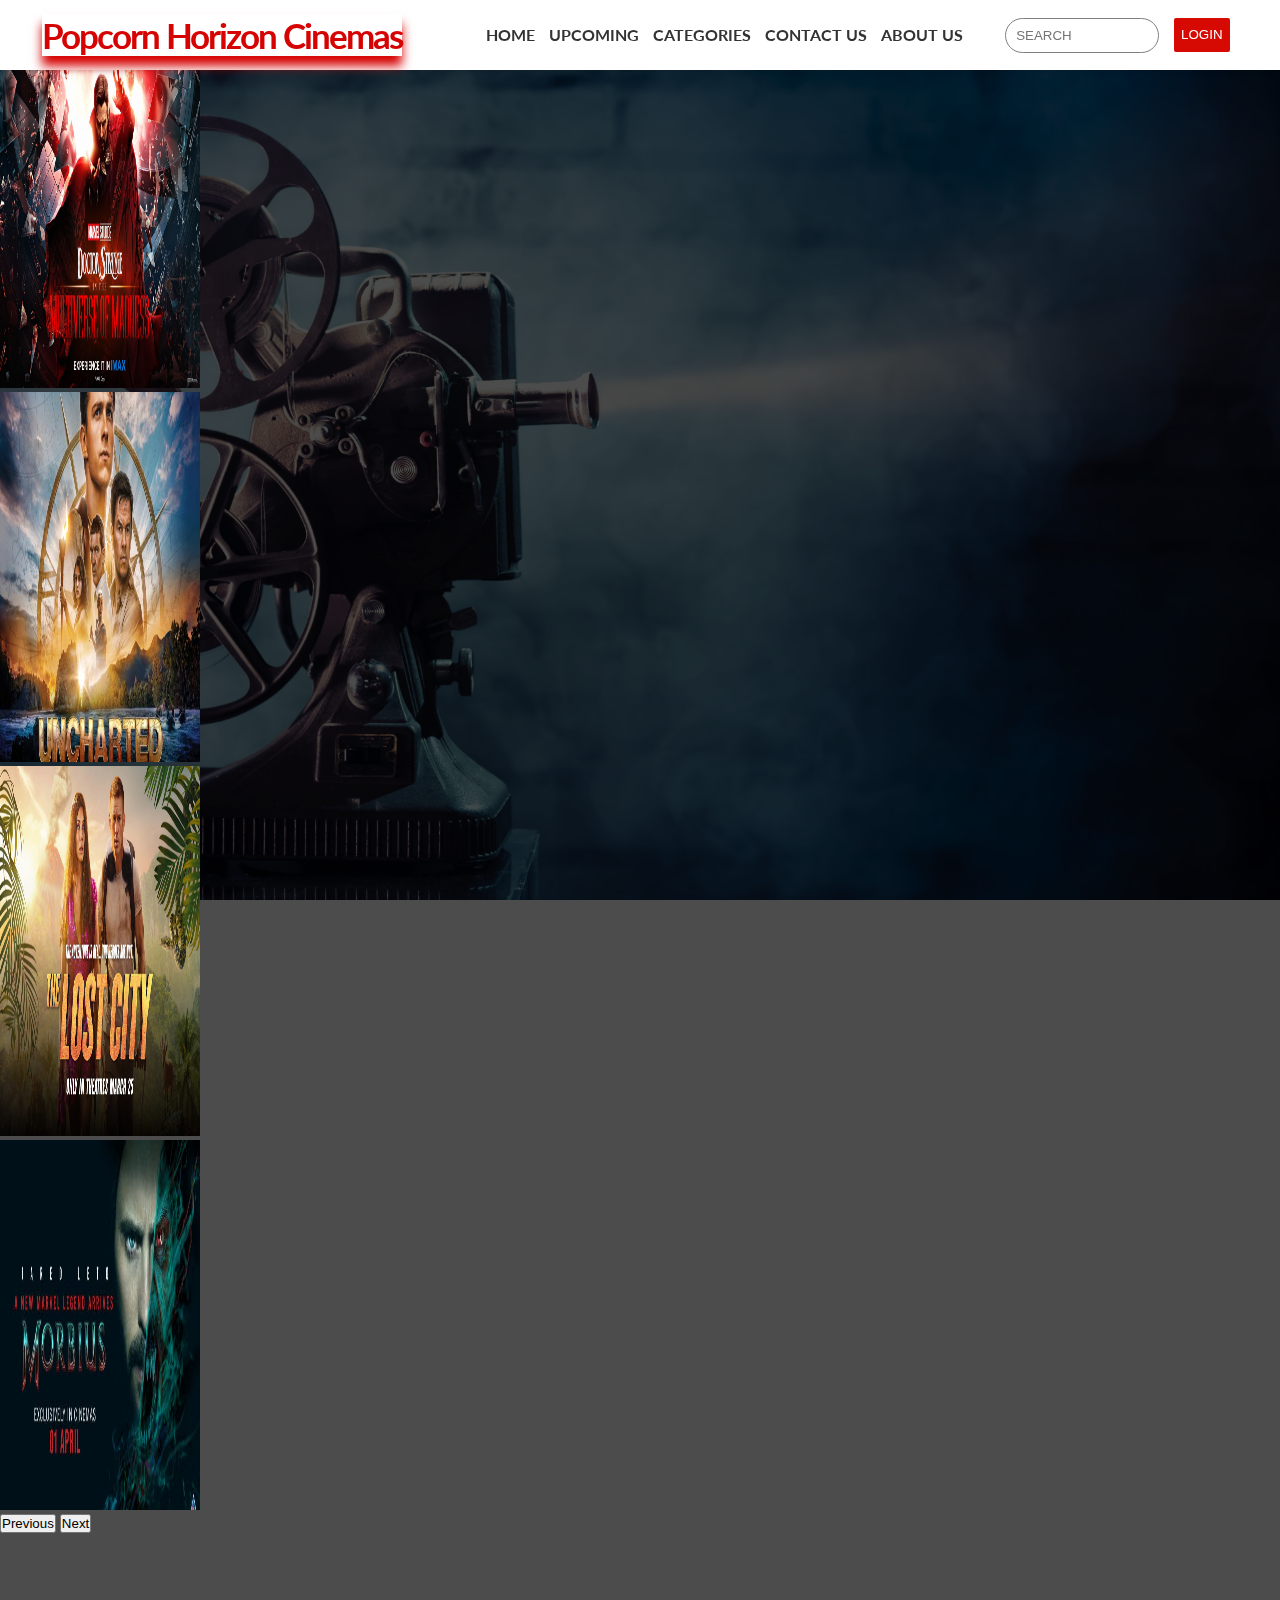
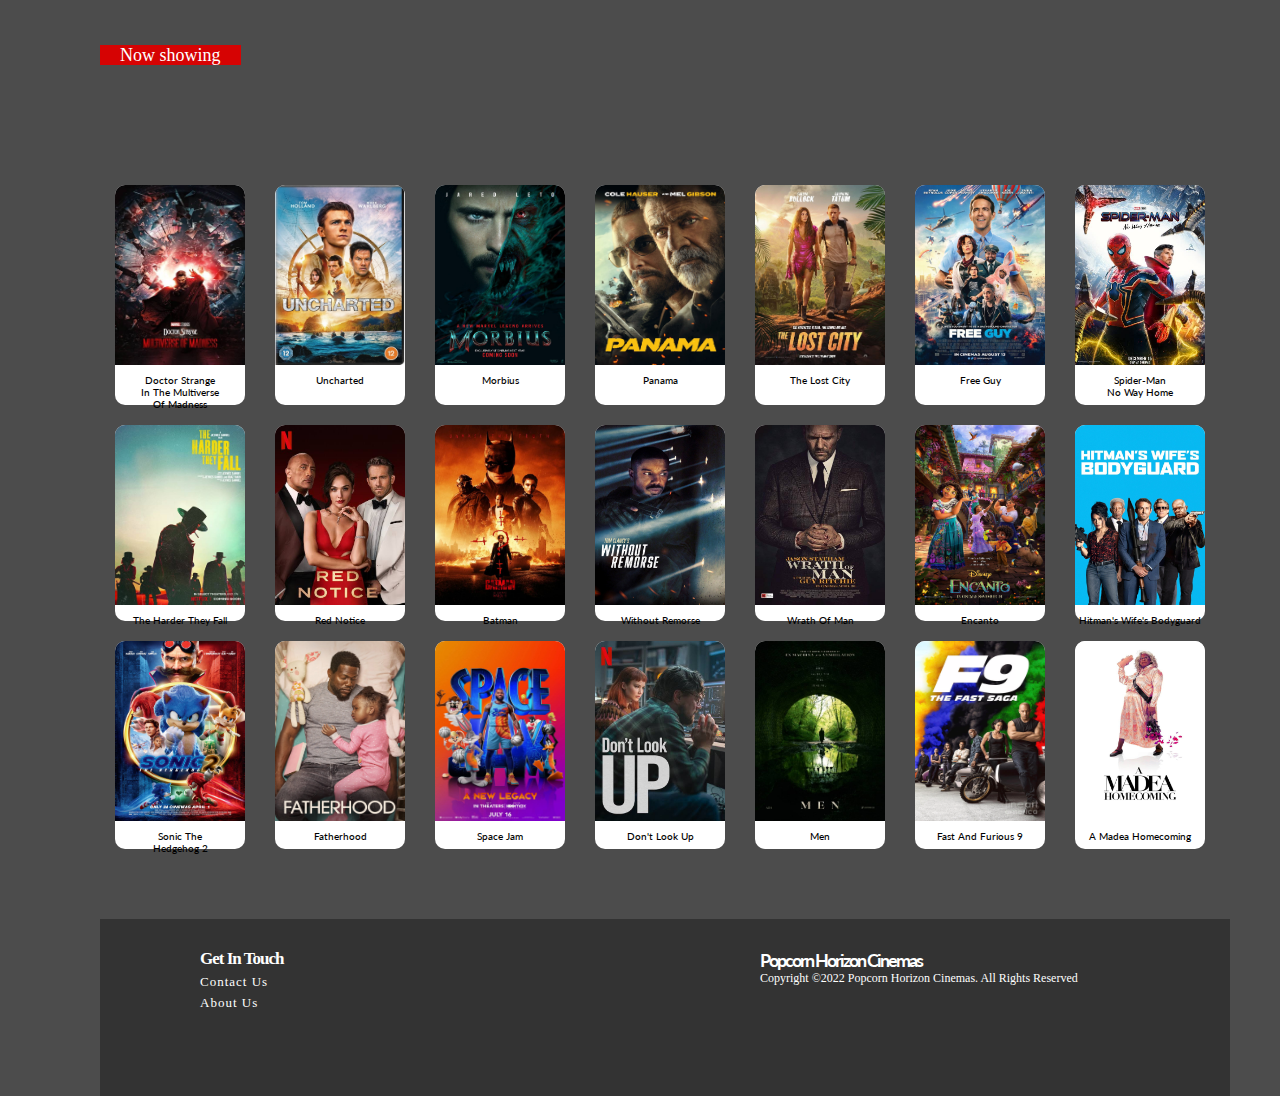
<file: index.html>
<!DOCTYPE html>
<html lang="en">
	<head>
		<meta charset="UTF-8">
		<meta http-equiv="X-UA-Compatible" content="IE=edge">
		<meta name="viewport" content="width=device-width, initial-scale=1.0">
        <link href="https://cdn.jsdelivr.net/npm/bootstrap@5.1.3/dist/css/bootstrap.min.css" rel="stylesheet" integrity="sha384-1BmE4kWBq78iYhFldvKuhfTAU6auU8tT94WrHftjDbrCEXSU1oBoqyl2QvZ6jIW3" crossorigin="anonymous">
        <script src="https://cdn.jsdeslivr.net/npm/bootstrap@5.1.3/dist/js/bootstrap.bundle.min.js" integrity="sha384-ka7Sk0Gln4gmtz2MlQnikT1wXgYsOg+OMhuP+IlRH9sENBO0LRn5q+8nbTov4+1p" crossorigin="anonymous"></script>
        <script src="https://cdn.jsdelivr.net/npm/@popperjs/core@2.10.2/dist/umd/popper.min.js" integrity="sha384-7+zCNj/IqJ95wo16oMtfsKbZ9ccEh31eOz1HGyDuCQ6wgnyJNSYdrPa03rtR1zdB" crossorigin="anonymous"></script>
<script src="https://cdn.jsdelivr.net/npm/bootstrap@5.1.3/dist/js/bootstrap.min.js" integrity="sha384-QJHtvGhmr9XOIpI6YVutG+2QOK9T+ZnN4kzFN1RtK3zEFEIsxhlmWl5/YESvpZ13" crossorigin="anonymous"></script>
		<link rel="stylesheet" href="style.css">
		<link rel="stylesheet" href="https://cdnjs.cloudflare.com/ajax/libs/font-awesome/6.1.1/css/all.min.css" integrity="sha512-KfkfwYDsLkIlwQp6LFnl8zNdLGxu9YAA1QvwINks4PhcElQSvqcyVLLD9aMhXd13uQjoXtEKNosOWaZqXgel0g==" crossorigin="anonymous" referrerpolicy="no-referrer" />
		<title>Popcorn Horizon Cinemas</title>
	</head>
	<body>
		<header>
			<section>
				<div class="logo">
					<a href="index.html">Popcorn Horizon Cinemas</a>
					</div>
		<div class="nav">
			<a href="home.html">Home</a>
			<a href= "Upcoming.html">Upcoming</a>
			<a href= "Categories.html">Categories</a>
			<a href= "Contact Us.HTML">Contact Us</a>
			<a href= "About Us.HTML">About Us</a>
		</div>
	</section>
	<div class="searchitem">
		<div class="search">
			<input type="text" placeholder="SEARCH"/>
			<i class="fa-solid fa-magnifying-glass"></i>
		</div>
		<button class="btn">login</button>
	</div>
</header>
        <div class="slideritem">
            <div class="slider">

                <div id="carouselExampleIndicators" class="carousel slide" data-bs-ride="carousel">
                    <div class="carousel-indicators">
                      <button type="button" data-bs-target="#carouselExampleIndicators" data-bs-slide-to="0" class="active" aria-current="true" aria-label="Slide 1"></button>
                      <button type="button" data-bs-target="#carouselExampleIndicators" data-bs-slide-to="1" aria-label="Slide 2"></button>
                      <button type="button" data-bs-target="#carouselExampleIndicators" data-bs-slide-to="2" aria-label="Slide 3"></button>
                      <button type="button" data-bs-target="#carouselExampleIndicators" data-bs-slide-to="3" aria-label="Slide 4"></button>
                    </div>
                    <div class="carousel-inner">
                      <div class="carousel-item active">
                        <img src="Doctor Strange S.jpg" class="d-block w-100" alt="...">
                      </div>
                      <div class="carousel-item">
                        <img src="Uncharted S.jpg" class="d-block w-100" alt="...">
                      </div>
                      <div class="carousel-item">
                        <img src="the lost city S.png" class="d-block w-100" alt="...">
                      </div>
                        <div class="carousel-item">
                            <img src="Morbius S.jpg" class="d-block w-100" alt="...">
                    </div>
                    <button class="carousel-control-prev" type="button" data-bs-target="#carouselExampleIndicators" data-bs-slide="prev">
                      <span class="carousel-control-prev-icon" aria-hidden="true"></span>
                      <span class="visually-hidden">Previous</span>
                    </button>
                    <button class="carousel-control-next" type="button" data-bs-target="#carouselExampleIndicators" data-bs-slide="next">
                      <span class="carousel-control-next-icon" aria-hidden="true"></span>
                      <span class="visually-hidden">Next</span>
                    </button>
                  </div>
            </div>
        </div>
                  <div class="nowshowingcontainer">
                  </br>
                </br>
            </br>
        </br>

                          <span class="showing">Now showing</span>
                      </div>
                      <div class="movieContainer">
                          <div class="movieList">
                              <div class="movieItem">
                                <a href=""><img src="Doctor Strange.jpg" alt=""></a>
                                <h4>Doctor Strange </h4>
                                <h4>In The Multiverse</h4>
                                <h4>Of Madness</h4>
                              </div>

                              <div class="movieItem">
                                <a href=""><img src="Uncharted.jpg" alt=""></a>
                                <h4>Uncharted</h4>
                              </div>

                              <div class="movieItem">
                                <a href=""><img src="Morbius.jpg" alt=""></a>
                                <h4>Morbius</h4>
                              </div>

                              <div class="movieItem">
                                <a href=""><img src="Panama.jpg" alt=""></a>
                                <h4>Panama</h4>
                              </div>

                              <div class="movieItem">
                                <a href=""><img src="The lost city.jpg" alt=""></a>
                                <h4>The Lost City</h4>
                              </div>

                              <div class="movieItem">
                                <a href=""><img src="Free Guy.jpg" alt=""></a>
                                <h4>Free Guy</h4>
                              </div>

                              <div class="movieItem">
                                <a href=""><img src="spider-man.jpg" alt=""></a>
                                <h4>Spider-Man</h4>
                                <h4>No way home</h4>
                              </div>

                              <div class="movieItem">
                                <a href=""><img src="the harder they fall.jpg" alt=""></a>
                                <h4>The harder they fall</h4>
                              </div>

                              <div class="movieItem">
                                <a href=""><img src="red notice.jpg" alt=""></a>
                                <h4>red notice</h4>
                              </div>

                              <div class="movieItem">
                                <a href=""><img src="Batman.jpg" alt=""></a>
                                <h4>Batman</h4>
                              </div>

                              <div class="movieItem">
                                <a href=""><img src="without remorse.jpg" alt=""></a>
                                <h4>without remorse</h4>
                              </div>

                              <div class="movieItem">
                                <a href=""><img src="wrath of man.jpg" alt=""></a>
                                <h4>wrath of man</h4>
                              </div>

                              <div class="movieItem">
                                <a href=""><img src="encanto.jpg" alt=""></a>
                                <h4>encanto</h4>
                              </div>

                              <div class="movieItem">
                                <a href=""><img src="hitman's wife's bodyguard.jpg" alt=""></a>
                                <h4>hitman's wife's bodyguard</h4>
                              </div>

                              <div class="movieItem">
                                <a href=""><img src="sonic.jpg" alt=""></a>
                                <h4>sonic the</h4>
                                <h4>hedgehog 2</h4>
                              </div>

                              <div class="movieItem">
                                <a href=""><img src="Faterhood.jpg" alt=""></a>
                                <h4>fatherhood</h4>
                              </div>

                              <div class="movieItem">
                                <a href=""><img src="space jam.jpg" alt=""></a>
                                <h4>space jam</h4>
                              </div>

                              <div class="movieItem">
                                <a href=""><img src="don't look up.jpg" alt=""></a>
                                <h4>don't look up</h4>
                              </div>

                              <div class="movieItem">
                                <a href=""><img src="men.jpg" alt=""></a>
                                <h4>men</h4>
                              </div>

                              <div class="movieItem">
                                <a href=""><img src="Fast 9.jpg" alt=""></a>
                                <h4>Fast and Furious 9</h4>
                              </div>

                              <div class="movieItem">
                                <a href=""><img src="Madea homecoming.jpg" alt=""></a>
                                <h4>a madea homecoming</h4>
                              </div>
                          </div>
                      
        
        <footer>
         <div class="footerLinkItem">
             <div class="footerLinks">
                 <div class="links">
                     <p>Get In Touch</p>
                     <a href="Contact Us.HTML">Contact Us</a>
					 <a href="About Us.HTML">About Us</a>
                      </div> 
                     
             </div>

             <div class="copyright">
                 <h2>Popcorn Horizon Cinemas</h2>
                 <p>Copyright ©2022 Popcorn Horizon Cinemas. All Rights Reserved</p>
             </div>
         </div>
        </footer>
    </body>	
	</html>
</file>
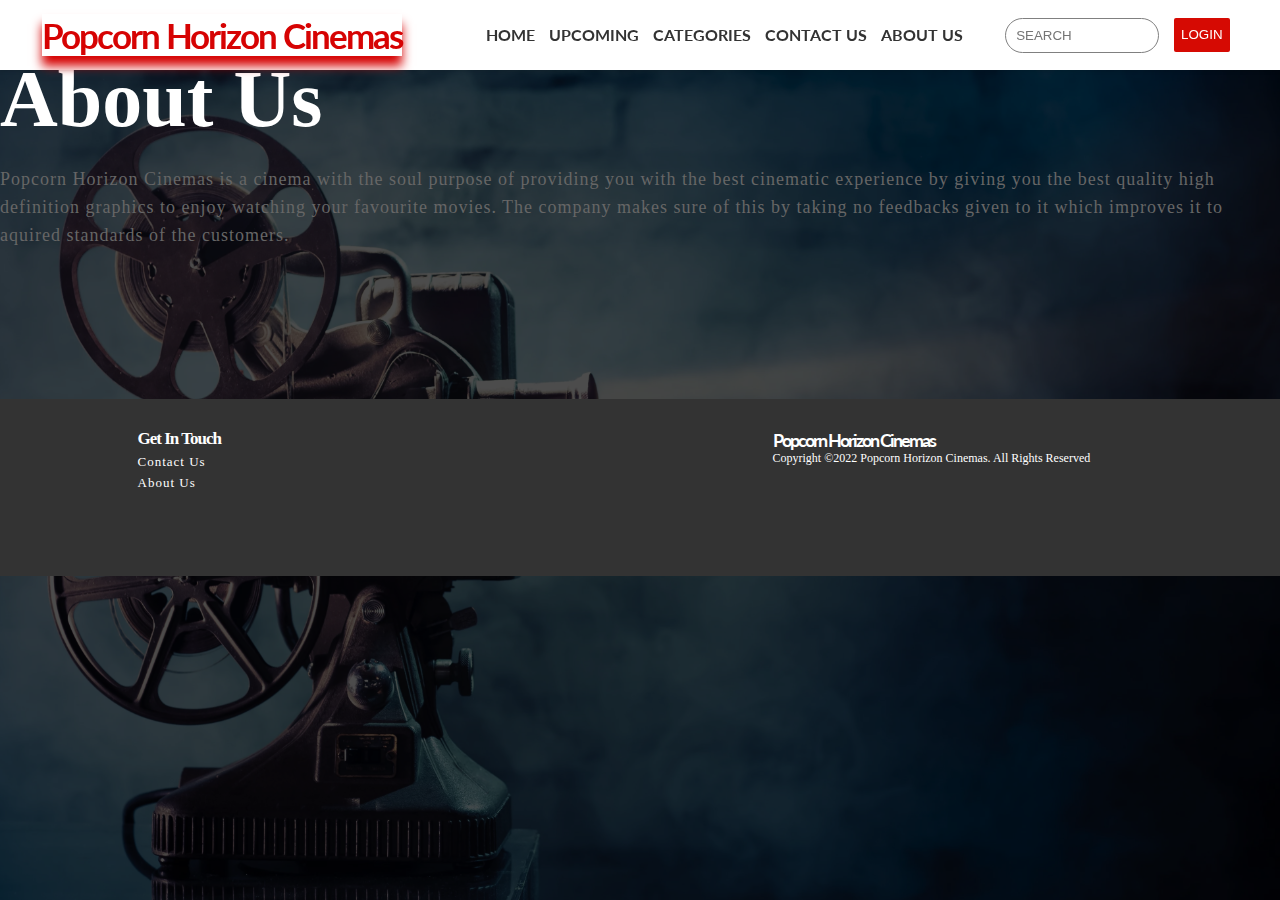
<file: About Us.HTML>
<!DOCTYPE html>
<html lang="en">
	<head>
		<meta charset="UTF-8">
		<meta http-equiv="X-UA-Compatible" content="IE=edge">
		<meta name="viewport" content="width=device-width, initial-scale=1.0">
        <link href="https://cdn.jsdelivr.net/npm/bootstrap@5.1.3/dist/css/bootstrap.min.css" rel="stylesheet" integrity="sha384-1BmE4kWBq78iYhFldvKuhfTAU6auU8tT94WrHftjDbrCEXSU1oBoqyl2QvZ6jIW3" crossorigin="anonymous">
        <script src="https://cdn.jsdelivr.net/npm/bootstrap@5.1.3/dist/js/bootstrap.bundle.min.js" integrity="sha384-ka7Sk0Gln4gmtz2MlQnikT1wXgYsOg+OMhuP+IlRH9sENBO0LRn5q+8nbTov4+1p" crossorigin="anonymous"></script>
        <script src="https://cdn.jsdelivr.net/npm/@popperjs/core@2.10.2/dist/umd/popper.min.js" integrity="sha384-7+zCNj/IqJ95wo16oMtfsKbZ9ccEh31eOz1HGyDuCQ6wgnyJNSYdrPa03rtR1zdB" crossorigin="anonymous"></script>
<script src="https://cdn.jsdelivr.net/npm/bootstrap@5.1.3/dist/js/bootstrap.min.js" integrity="sha384-QJHtvGhmr9XOIpI6YVutG+2QOK9T+ZnN4kzFN1RtK3zEFEIsxhlmWl5/YESvpZ13" crossorigin="anonymous"></script>
		<link rel="stylesheet" href="style.css">
		<link rel="stylesheet" href="https://cdnjs.cloudflare.com/ajax/libs/font-awesome/6.1.1/css/all.min.css" integrity="sha512-KfkfwYDsLkIlwQp6LFnl8zNdLGxu9YAA1QvwINks4PhcElQSvqcyVLLD9aMhXd13uQjoXtEKNosOWaZqXgel0g==" crossorigin="anonymous" referrerpolicy="no-referrer" />
		<title>Popcorn Horizon Cinemas</title>
	</head>
	<body>
		<header>
			<section>
				<div class="logo">
					<a href="index.html">Popcorn Horizon Cinemas</a>
					</div>
		<div class="nav">
			<a href="home.html">Home</a>
			<a href= "Upcoming.html">Upcoming</a>
			<a href= "Categories.html">Categories</a>
			<a href= "Contact Us.HTML">Contact Us</a>
			<a href= "About Us.HTML">About Us</a>
		</div>
	</section>
	<div class="searchitem">
		<div class="search">
			<input type="text" placeholder="SEARCH"/>
			<i class="fa-solid fa-magnifying-glass"></i>
		</div>
		<button class="btn">login</button>
	</div>
	
</header>
<br>
<br>
<br>
<div class="about">
	<div class="about-text">
		<h1>About Us</h1>
		<p>Popcorn Horizon Cinemas is a cinema with the soul purpose of providing you with the best cinematic experience by giving you the best quality high definition graphics to enjoy watching your favourite movies.
			The company makes sure of this by taking no feedbacks given to it which improves it to aquired standards of the customers. </p>
	</div>
</div>
<br>
<br>
<br>
<br>
<br>
<footer>
	<div class="footerLinkItem">
		<div class="footerLinks">
			<div class="links">
				<p>Get In Touch</p>
				<a href="Contact Us.HTML">Contact Us</a>
				<a href="About Us.HTML">About Us</a>
				 </div> 
		</div>
		<div class="copyright">
			<h2>Popcorn Horizon Cinemas</h2>
			<p>Copyright ©2022 Popcorn Horizon Cinemas. All Rights Reserved</p>
		</div>
	</div>
   </footer>
</body>	
</html>
</file>
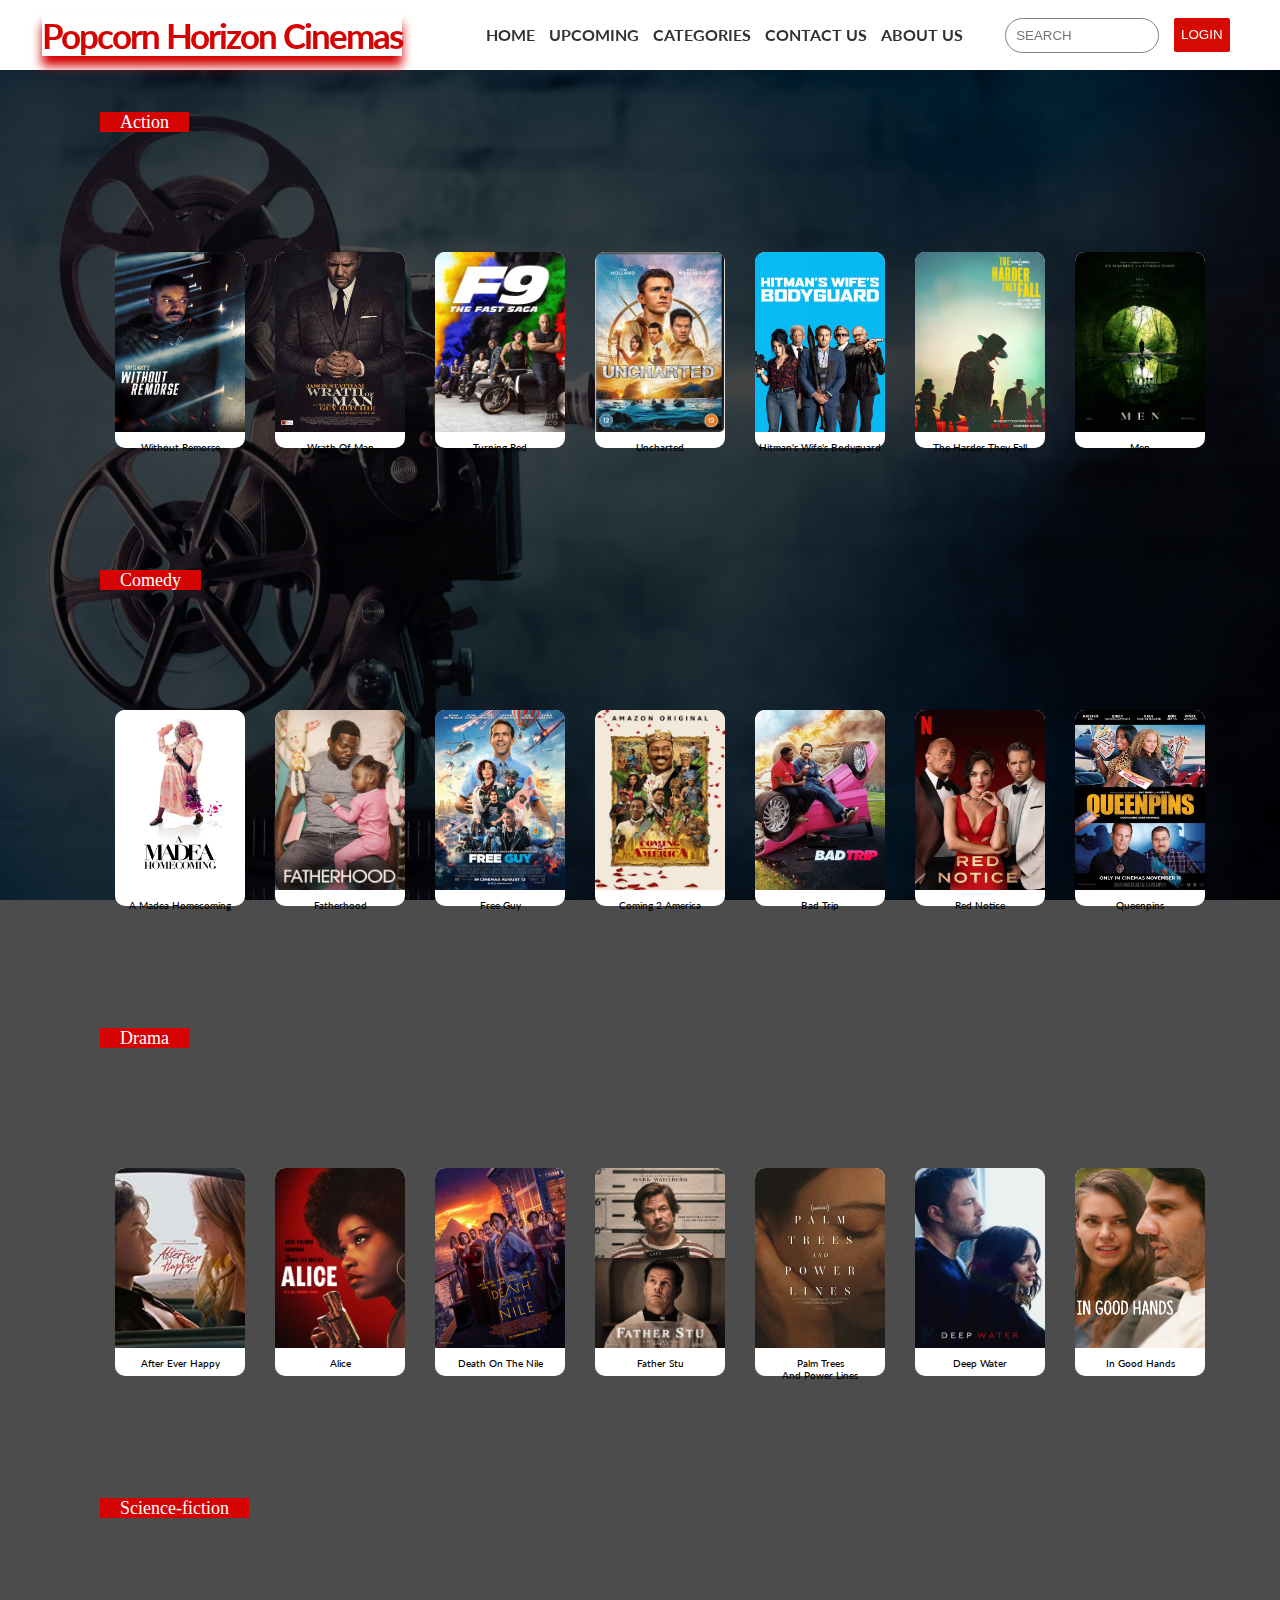
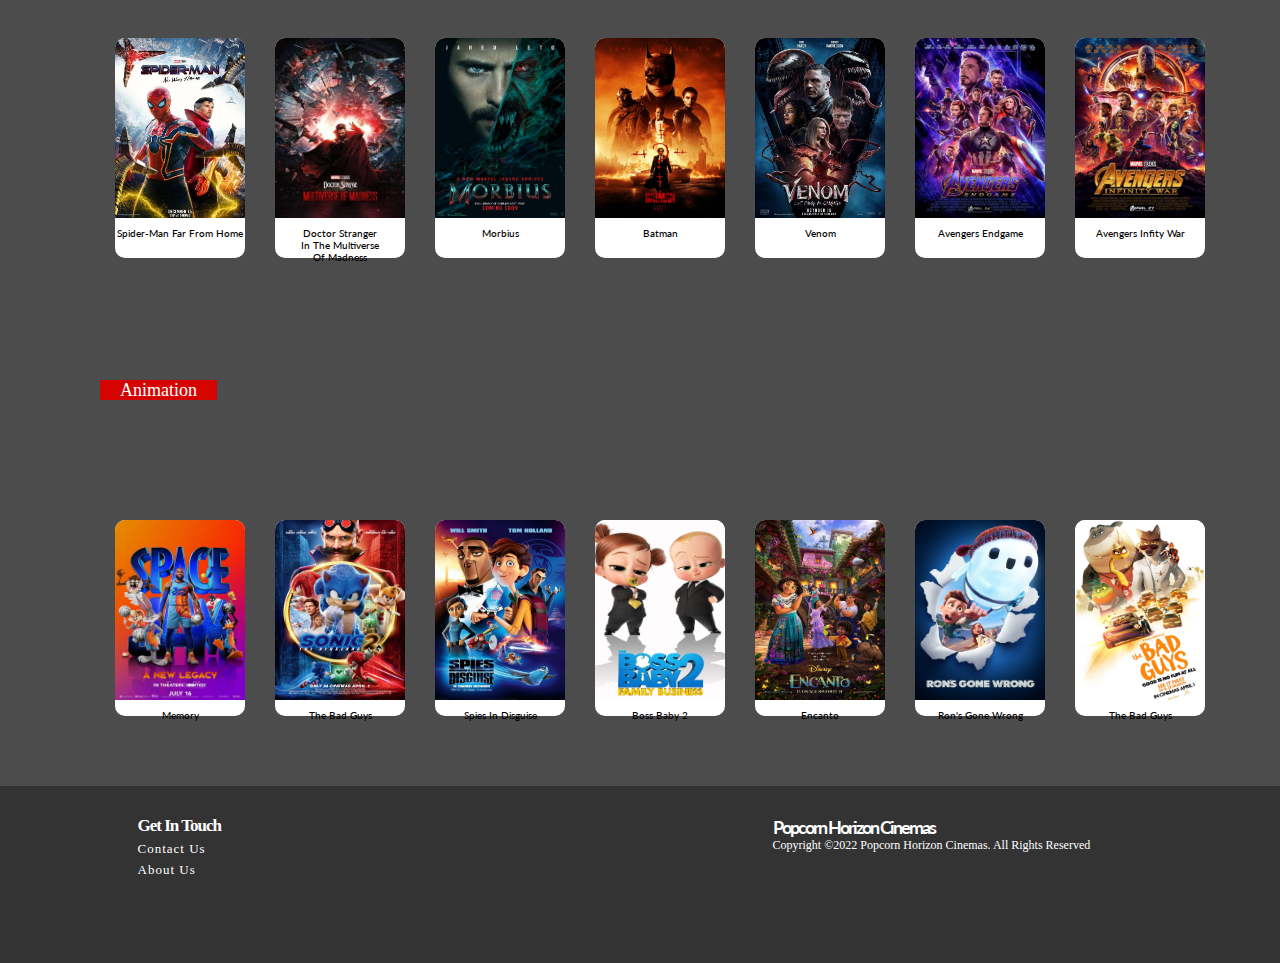
<file: Categories.html>
<!DOCTYPE html>
<html lang="en">
	<head>
		<meta charset="UTF-8">
		<meta http-equiv="X-UA-Compatible" content="IE=edge">
		<meta name="viewport" content="width=device-width, initial-scale=1.0">
        <link href="https://cdn.jsdelivr.net/npm/bootstrap@5.1.3/dist/css/bootstrap.min.css" rel="stylesheet" integrity="sha384-1BmE4kWBq78iYhFldvKuhfTAU6auU8tT94WrHftjDbrCEXSU1oBoqyl2QvZ6jIW3" crossorigin="anonymous">
        <script src="https://cdn.jsdelivr.net/npm/bootstrap@5.1.3/dist/js/bootstrap.bundle.min.js" integrity="sha384-ka7Sk0Gln4gmtz2MlQnikT1wXgYsOg+OMhuP+IlRH9sENBO0LRn5q+8nbTov4+1p" crossorigin="anonymous"></script>
        <script src="https://cdn.jsdelivr.net/npm/@popperjs/core@2.10.2/dist/umd/popper.min.js" integrity="sha384-7+zCNj/IqJ95wo16oMtfsKbZ9ccEh31eOz1HGyDuCQ6wgnyJNSYdrPa03rtR1zdB" crossorigin="anonymous"></script>
<script src="https://cdn.jsdelivr.net/npm/bootstrap@5.1.3/dist/js/bootstrap.min.js" integrity="sha384-QJHtvGhmr9XOIpI6YVutG+2QOK9T+ZnN4kzFN1RtK3zEFEIsxhlmWl5/YESvpZ13" crossorigin="anonymous"></script>
		<link rel="stylesheet" href="style.css">
		<link rel="stylesheet" href="https://cdnjs.cloudflare.com/ajax/libs/font-awesome/6.1.1/css/all.min.css" integrity="sha512-KfkfwYDsLkIlwQp6LFnl8zNdLGxu9YAA1QvwINks4PhcElQSvqcyVLLD9aMhXd13uQjoXtEKNosOWaZqXgel0g==" crossorigin="anonymous" referrerpolicy="no-referrer" />
		<title>Popcorn Horizon Cinemas</title>
	</head>
	<body>
		<header>
			<section>
				<div class="logo">
					<a href="index.html">Popcorn Horizon Cinemas</a>
					</div>
		<div class="nav">
			<a href="home.html">Home</a>
			<a href= "Upcoming.html">Upcoming</a>
			<a href= "Categories.html">Categories</a>
			<a href= "Contact Us.HTML">Contact Us</a>
			<a href= "About Us.HTML">About Us</a>
		</div>
	</section>
	<div class="searchitem">
		<div class="search">
			<input type="text" placeholder="SEARCH"/>
			<i class="fa-solid fa-magnifying-glass"></i>
		</div>
		<button class="btn">login</button>
	</div>
</header>
<div class="nowshowingcontainer">
	<br>
	<br>
	<br>
	<br>
	
	<span class="showing">Action</span>
</div>
<div class="movieContainer">
	<div class="movieList">
		<div class="movieItem">
		  <a href=""><img src="without remorse.jpg" alt=""></a>
		  <h4>without remorse</h4>
		</div>

		<div class="movieItem">
		  <a href=""><img src="wrath of man.jpg" alt=""></a>
		  <h4>wrath of man</h4>
		</div>

		<div class="movieItem">
		  <a href=""><img src="Fast 9.jpg" alt=""></a>
		  <h4>Turning red</h4>
		</div>

		<div class="movieItem">
		  <a href=""><img src="Uncharted.jpg" alt=""></a>
		  <h4>Uncharted</h4>
		</div>

		<div class="movieItem">
		  <a href=""><img src="hitman's wife's bodyguard.jpg" alt=""></a>
		  <h4>hitman's wife's bodyguard</h4>
		</div>
				<div class="movieItem">
				  <a href=""><img src="the harder they fall.jpg" alt=""></a>
				  <h4>The harder they fall</h4>
				</div>
				<div class="movieItem">
					<a href=""><img src="men.jpg" alt=""></a>
					<h4>men</h4>
				  </div>
<br>
<br>
<br>
<br>
</div>
</div>
<!-- Container 2 -->
<div class="nowshowingcontainer">
	<br>
	<br>
	<br>
	<br>
	
	<span class="showing">Comedy</span>
</div>
<div class="movieContainer">
	<div class="movieList">
		<div class="movieItem">
		  <a href=""><img src="Madea homecoming.jpg" alt=""></a>
		  <h4>a madea homecoming</h4>
		</div>

		<div class="movieItem">
		  <a href=""><img src="Faterhood.jpg" alt=""></a>
		  <h4>fatherhood</h4>
		</div>

		<div class="movieItem">
		  <a href=""><img src="Free Guy.jpg" alt=""></a>
		  <h4>Free guy</h4>
		</div>

		<div class="movieItem">
		  <a href=""><img src="coming 2.jpg" alt=""></a>
		  <h4>coming 2 america</h4>
		</div>

		<div class="movieItem">
		  <a href=""><img src="bad trip.jpg" alt=""></a>
		  <h4>bad trip</h4>
		</div>
				<div class="movieItem">
				  <a href=""><img src="red notice.jpg" alt=""></a>
				  <h4>red notice</h4>
				</div>
				<div class="movieItem">
					<a href=""><img src="Queenpins.jpg" alt=""></a>
					<h4>Queenpins</h4>
				  </div>
<br>
<br>
<br>
<br>
</div>
</div>
<!-- Container 3 -->
<div class="nowshowingcontainer">
	<br>
	<br>
	<br>
	<br>
	
	<span class="showing">Drama</span>
</div>
<div class="movieContainer">
	<div class="movieList">
		<div class="movieItem">
		  <a href=""><img src="After ever happy.jpg" alt=""></a>
		  <h4>After ever happy</h4>
		</div>

		<div class="movieItem">
		  <a href=""><img src="alice.jpg" alt=""></a>
		  <h4>alice</h4>
		</div>

		<div class="movieItem">
		  <a href=""><img src="deathonthenile.jpg" alt=""></a>
		  <h4>death on the nile</h4>
		</div>

		<div class="movieItem">
		  <a href=""><img src="father stu.jpg" alt=""></a>
		  <h4>father stu</h4>
		</div>

		<div class="movieItem">
		  <a href=""><img src="Palm_Trees_and_Power_Lines.jpg" alt=""></a>
		  <h4>palm trees</h4>
			<h4>and power lines</h4>
		</div>
				<div class="movieItem">
				  <a href=""><img src="deep water.jpg" alt=""></a>
				  <h4>deep water</h4>
				</div>
				<div class="movieItem">
					<a href=""><img src="In good hands.jpg" alt=""></a>
					<h4>in good hands</h4>
				  </div>
						 		
<br>
<br>
<br>
<br>
</div>
</div>
<!-- Container 4 -->
<div class="nowshowingcontainer">
	<br>
	<br>
	<br>
	<br>
	
	<span class="showing">Science-fiction</span>
</div>
<div class="movieContainer">
	<div class="movieList">
		<div class="movieItem">
		  <a href=""><img src="spider-man.jpg" alt=""></a>
		  <h4>Spider-Man far from home</h4>
		</div>

		<div class="movieItem">
		  <a href=""><img src="Doctor Strange.jpg" alt=""></a>
		  <h4>Doctor stranger</h4>
		  <h4> in the Multiverse<h4>
			<h4> of madness<h4> 
		</div>

		<div class="movieItem">
		  <a href=""><img src="Morbius.jpg" alt=""></a>
		  <h4>morbius</h4>
		</div>

		<div class="movieItem">
		  <a href=""><img src="Batman.jpg" alt=""></a>
		  <h4>Batman</h4>
		</div>

		<div class="movieItem">
		  <a href=""><img src="venom.jpg" alt=""></a>
		  <h4>venom</h4>
		</div>
				<div class="movieItem">
				  <a href=""><img src="Avengers.jpg" alt=""></a>
				  <h4>Avengers endgame</h4>
				</div>
				<div class="movieItem">
					<a href=""><img src="advngers.jpg" alt=""></a>
					<h4>avengers infity war</h4>
				  </div>

<br>
<br>
<br>
<br>
</div>
</div>
<!-- Container 4 -->
<div class="nowshowingcontainer">
	<br>
	<br>
	<br>
	<br>
	
	<span class="showing">Animation</span>
</div>
<div class="movieContainer">
	<div class="movieList">
		<div class="movieItem">
		  <a href=""><img src="space jam.jpg" alt=""></a>
		  <h4>Memory</h4>
		</div>

		<div class="movieItem">
		  <a href=""><img src="sonic.jpg" alt=""></a>
		  <h4>The bad guys</h4>
		</div>

		<div class="movieItem">
		  <a href=""><img src="spies in disguise.jpg" alt=""></a>
		  <h4>spies in disguise</h4>
		</div>

		<div class="movieItem">
		  <a href=""><img src="boss baby 2.jpg" alt=""></a>
		  <h4>boss baby 2</h4>
		</div>

		<div class="movieItem">
		  <a href=""><img src="encanto.jpg" alt=""></a>
		  <h4>encanto</h4>
		</div>
				<div class="movieItem">
				  <a href=""><img src="ron's gone wrong.jpg" alt=""></a>
				  <h4>ron's gone wrong</h4>
				</div>
				<div class="movieItem">
					<a href=""><img src="the bad guys.jpg" alt=""></a>
					<h4>The bad guys</h4>
				  </div>
<br>
<br>
<br>
<br>
</div>
</div>
<footer>
	<div class="footerLinkItem">
		<div class="footerLinks">
			<div class="links">
				<p>Get In Touch</p>
				<a href="Contact Us.HTML">Contact Us</a>
				<a href="About Us.HTML">About Us</a>
				 </div> 
				
		</div>

		<div class="copyright">
			<h2>Popcorn Horizon Cinemas</h2>
			<p>Copyright ©2022 Popcorn Horizon Cinemas. All Rights Reserved</p>
		</div>
	</div>
   </footer>


								


			
			
		
				
		
</body>	
</html>
</file>
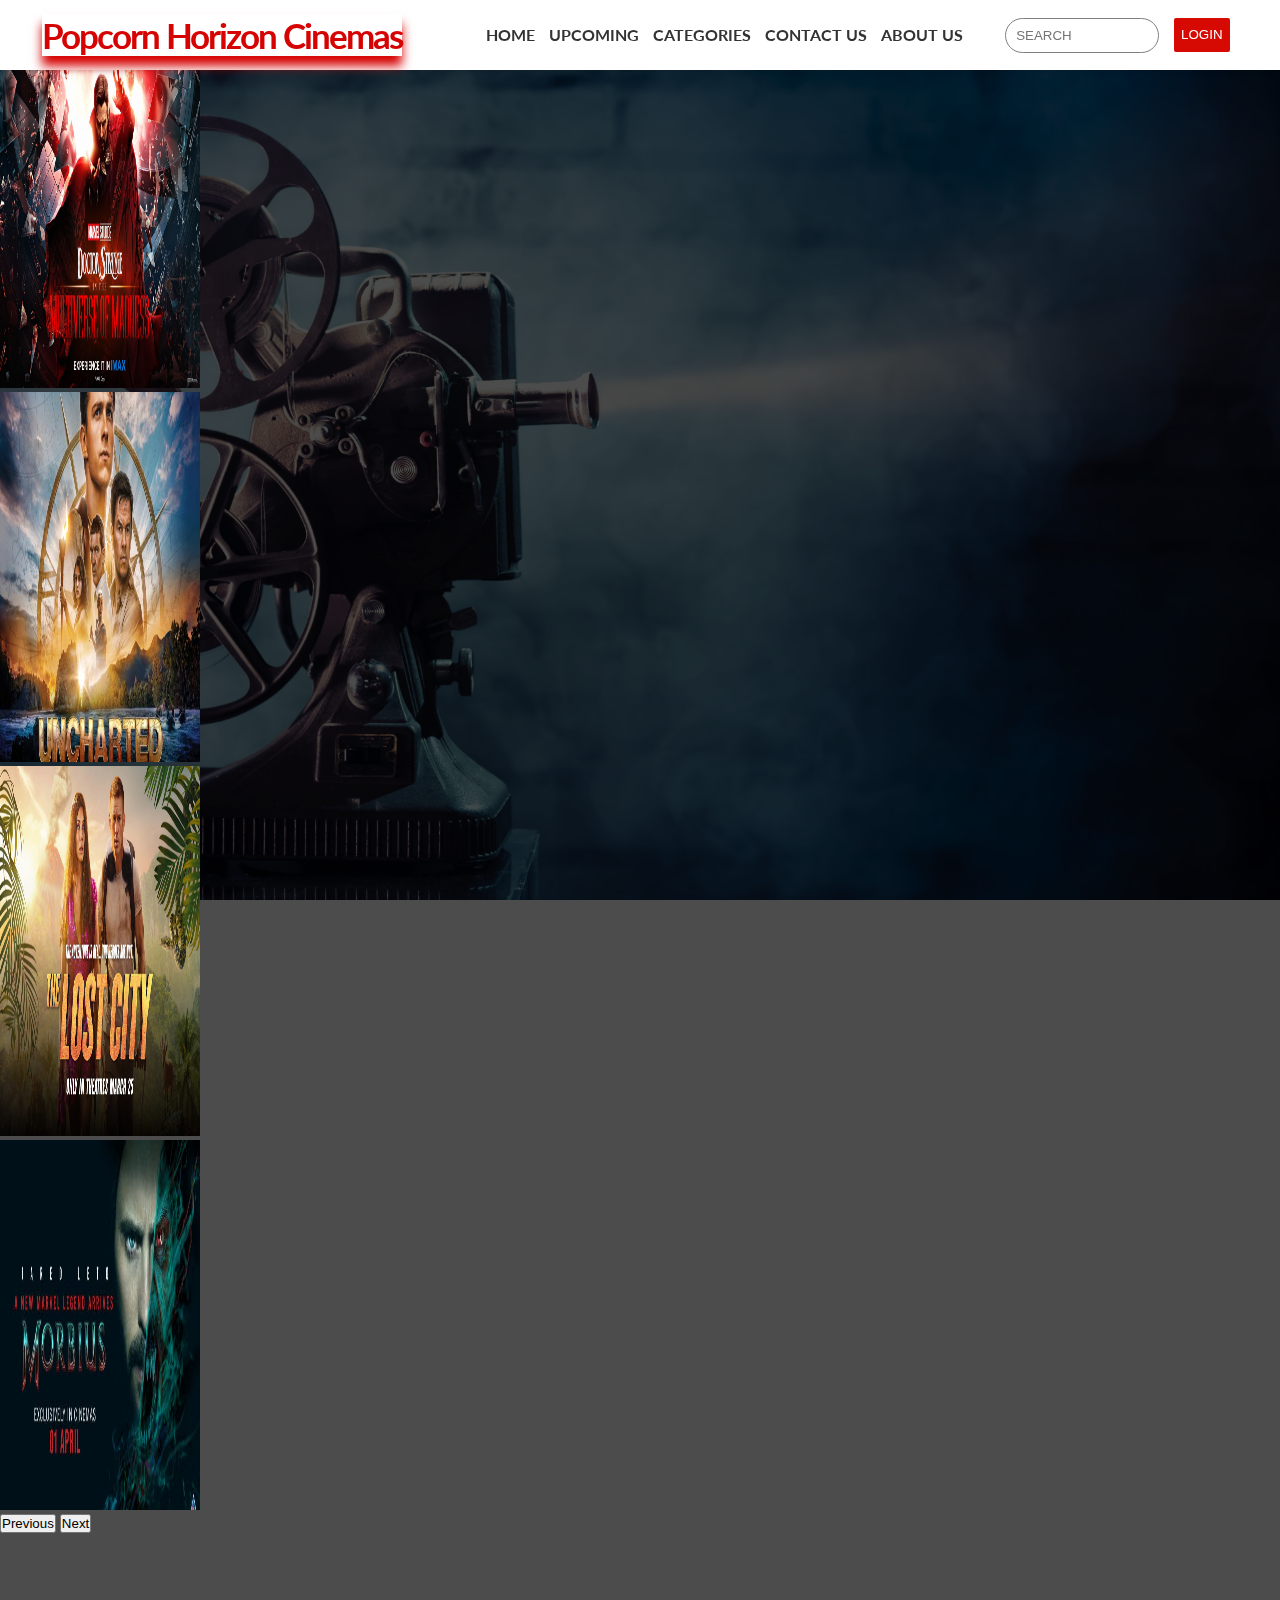
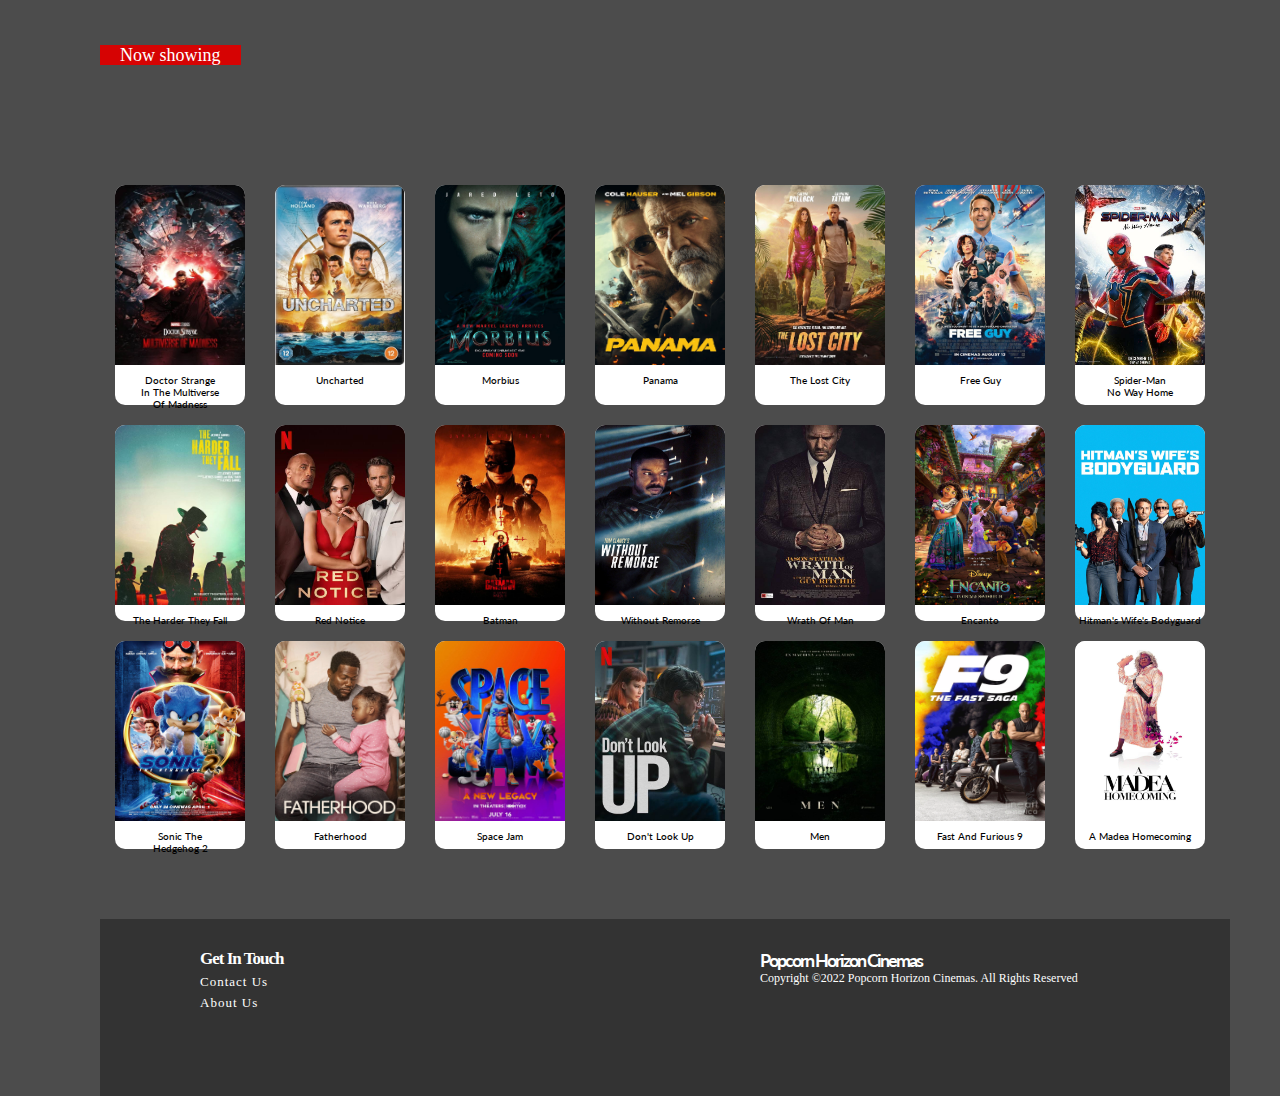
<file: home.html>
<!DOCTYPE html>
<html lang="en">
	<head>
		<meta charset="UTF-8">
		<meta http-equiv="X-UA-Compatible" content="IE=edge">
		<meta name="viewport" content="width=device-width, initial-scale=1.0">
        <link href="https://cdn.jsdelivr.net/npm/bootstrap@5.1.3/dist/css/bootstrap.min.css" rel="stylesheet" integrity="sha384-1BmE4kWBq78iYhFldvKuhfTAU6auU8tT94WrHftjDbrCEXSU1oBoqyl2QvZ6jIW3" crossorigin="anonymous">
        <script src="https://cdn.jsdelivr.net/npm/bootstrap@5.1.3/dist/js/bootstrap.bundle.min.js" integrity="sha384-ka7Sk0Gln4gmtz2MlQnikT1wXgYsOg+OMhuP+IlRH9sENBO0LRn5q+8nbTov4+1p" crossorigin="anonymous"></script>
        <script src="https://cdn.jsdelivr.net/npm/@popperjs/core@2.10.2/dist/umd/popper.min.js" integrity="sha384-7+zCNj/IqJ95wo16oMtfsKbZ9ccEh31eOz1HGyDuCQ6wgnyJNSYdrPa03rtR1zdB" crossorigin="anonymous"></script>
<script src="https://cdn.jsdelivr.net/npm/bootstrap@5.1.3/dist/js/bootstrap.min.js" integrity="sha384-QJHtvGhmr9XOIpI6YVutG+2QOK9T+ZnN4kzFN1RtK3zEFEIsxhlmWl5/YESvpZ13" crossorigin="anonymous"></script>
		<link rel="stylesheet" href="style.css">
		<link rel="stylesheet" href="https://cdnjs.cloudflare.com/ajax/libs/font-awesome/6.1.1/css/all.min.css" integrity="sha512-KfkfwYDsLkIlwQp6LFnl8zNdLGxu9YAA1QvwINks4PhcElQSvqcyVLLD9aMhXd13uQjoXtEKNosOWaZqXgel0g==" crossorigin="anonymous" referrerpolicy="no-referrer" />
		<title>Popcorn Horizon Cinemas</title>
	</head>
	<body>
		<header>
			<section>
				<div class="logo">
					<a href="index.html">Popcorn Horizon Cinemas</a>
					</div>
		<div class="nav">
			<a href="home.html">Home</a>
			<a href= "Upcoming.html">Upcoming</a>
			<a href= "Categories.html">Categories</a>
			<a href= "Contact Us.HTML">Contact Us</a>
            <a href= "About Us.HTML">About Us</a>
		</div>
	</section>
	<div class="searchitem">
		<div class="search">
			<input type="text" placeholder="SEARCH"/>
			<i class="fa-solid fa-magnifying-glass"></i>
		</div>
		<button class="btn">login</button>
	</div>
</header>
        <div class="slideritem">
            <div class="slider">

                <div id="carouselExampleIndicators" class="carousel slide" data-bs-ride="carousel">
                    <div class="carousel-indicators">
                      <button type="button" data-bs-target="#carouselExampleIndicators" data-bs-slide-to="0" class="active" aria-current="true" aria-label="Slide 1"></button>
                      <button type="button" data-bs-target="#carouselExampleIndicators" data-bs-slide-to="1" aria-label="Slide 2"></button>
                      <button type="button" data-bs-target="#carouselExampleIndicators" data-bs-slide-to="2" aria-label="Slide 3"></button>
                      <button type="button" data-bs-target="#carouselExampleIndicators" data-bs-slide-to="3" aria-label="Slide 4"></button>
                    </div>
                    <div class="carousel-inner">
                      <div class="carousel-item active">
                        <img src="Doctor Strange S.jpg" class="d-block w-100" alt="...">
                      </div>
                      <div class="carousel-item">
                        <img src="Uncharted S.jpg" class="d-block w-100" alt="...">
                      </div>
                      <div class="carousel-item">
                        <img src="the lost city S.png" class="d-block w-100" alt="...">
                      </div>
                        <div class="carousel-item">
                            <img src="Morbius S.jpg" class="d-block w-100" alt="...">
                    </div>
                    <button class="carousel-control-prev" type="button" data-bs-target="#carouselExampleIndicators" data-bs-slide="prev">
                      <span class="carousel-control-prev-icon" aria-hidden="true"></span>
                      <span class="visually-hidden">Previous</span>
                    </button>
                    <button class="carousel-control-next" type="button" data-bs-target="#carouselExampleIndicators" data-bs-slide="next">
                      <span class="carousel-control-next-icon" aria-hidden="true"></span>
                      <span class="visually-hidden">Next</span>
                    </button>
                  </div>
            </div>
        </div>
                  <div class="nowshowingcontainer">
                  </br>
                </br>
            </br>
        </br>

                          <span class="showing">Now showing</span>
                      </div>
                      <div class="movieContainer">
                          <div class="movieList">
                              <div class="movieItem">
                                <a href=""><img src="Doctor Strange.jpg" alt=""></a>
                                <h4>Doctor Strange </h4>
                                <h4>In The Multiverse</h4>
                                <h4>Of Madness</h4>
                              </div>

                              <div class="movieItem">
                                <a href=""><img src="Uncharted.jpg" alt=""></a>
                                <h4>Uncharted</h4>
                              </div>

                              <div class="movieItem">
                                <a href=""><img src="Morbius.jpg" alt=""></a>
                                <h4>Morbius</h4>
                              </div>

                              <div class="movieItem">
                                <a href=""><img src="Panama.jpg" alt=""></a>
                                <h4>Panama</h4>
                              </div>

                              <div class="movieItem">
                                <a href=""><img src="The lost city.jpg" alt=""></a>
                                <h4>The Lost City</h4>
                              </div>

                              <div class="movieItem">
                                <a href=""><img src="Free Guy.jpg" alt=""></a>
                                <h4>Free Guy</h4>
                              </div>

                              <div class="movieItem">
                                <a href=""><img src="spider-man.jpg" alt=""></a>
                                <h4>Spider-Man</h4>
                                <h4>No way home</h4>
                              </div>

                              <div class="movieItem">
                                <a href=""><img src="the harder they fall.jpg" alt=""></a>
                                <h4>The harder they fall</h4>
                              </div>

                              <div class="movieItem">
                                <a href=""><img src="red notice.jpg" alt=""></a>
                                <h4>red notice</h4>
                              </div>

                              <div class="movieItem">
                                <a href=""><img src="Batman.jpg" alt=""></a>
                                <h4>Batman</h4>
                              </div>

                              <div class="movieItem">
                                <a href=""><img src="without remorse.jpg" alt=""></a>
                                <h4>without remorse</h4>
                              </div>

                              <div class="movieItem">
                                <a href=""><img src="wrath of man.jpg" alt=""></a>
                                <h4>wrath of man</h4>
                              </div>

                              <div class="movieItem">
                                <a href=""><img src="encanto.jpg" alt=""></a>
                                <h4>encanto</h4>
                              </div>

                              <div class="movieItem">
                                <a href=""><img src="hitman's wife's bodyguard.jpg" alt=""></a>
                                <h4>hitman's wife's bodyguard</h4>
                              </div>

                              <div class="movieItem">
                                <a href=""><img src="sonic.jpg" alt=""></a>
                                <h4>sonic the</h4>
                                <h4>hedgehog 2</h4>
                              </div>

                              <div class="movieItem">
                                <a href=""><img src="Faterhood.jpg" alt=""></a>
                                <h4>fatherhood</h4>
                              </div>

                              <div class="movieItem">
                                <a href=""><img src="space jam.jpg" alt=""></a>
                                <h4>space jam</h4>
                              </div>

                              <div class="movieItem">
                                <a href=""><img src="don't look up.jpg" alt=""></a>
                                <h4>don't look up</h4>
                              </div>

                              <div class="movieItem">
                                <a href=""><img src="men.jpg" alt=""></a>
                                <h4>men</h4>
                              </div>

                              <div class="movieItem">
                                <a href=""><img src="Fast 9.jpg" alt=""></a>
                                <h4>Fast and Furious 9</h4>
                              </div>

                              <div class="movieItem">
                                <a href=""><img src="Madea homecoming.jpg" alt=""></a>
                                <h4>a madea homecoming</h4>
                              </div>
                          </div>
                      
        
        <footer>
         <div class="footerLinkItem">
             <div class="footerLinks">
                 <div class="links">
                     <p>Get In Touch</p>
                     <a href="Contact Us.HTML">Contact Us</a>
                     <a href="About Us.HTML">About Us</a>
                      </div> 
                     
             </div>

             <div class="copyright">
                 <h2>Popcorn Horizon Cinemas</h2>
                 <p>Copyright ©2022 Popcorn Horizon Cinemas. All Rights Reserved</p>
             </div>
         </div>
        </footer>
    </body>	
	</html>
</file>
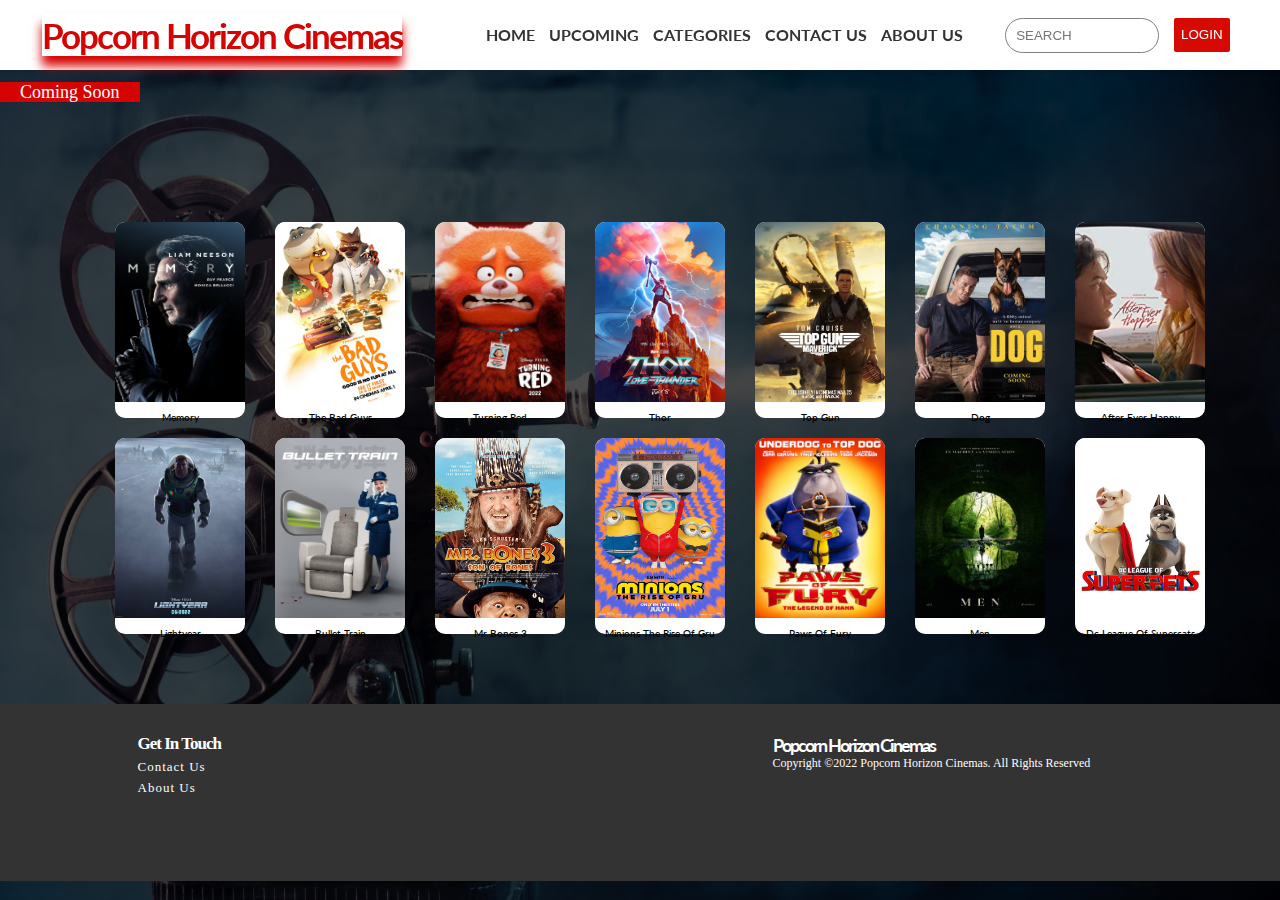
<file: Upcoming.html>
<!DOCTYPE html>
<html lang="en">
	<head>
		<meta charset="UTF-8">
		<meta http-equiv="X-UA-Compatible" content="IE=edge">
		<meta name="viewport" content="width=device-width, initial-scale=1.0">
        <link href="https://cdn.jsdelivr.net/npm/bootstrap@5.1.3/dist/css/bootstrap.min.css" rel="stylesheet" integrity="sha384-1BmE4kWBq78iYhFldvKuhfTAU6auU8tT94WrHftjDbrCEXSU1oBoqyl2QvZ6jIW3" crossorigin="anonymous">
        <script src="https://cdn.jsdelivr.net/npm/bootstrap@5.1.3/dist/js/bootstrap.bundle.min.js" integrity="sha384-ka7Sk0Gln4gmtz2MlQnikT1wXgYsOg+OMhuP+IlRH9sENBO0LRn5q+8nbTov4+1p" crossorigin="anonymous"></script>
        <script src="https://cdn.jsdelivr.net/npm/@popperjs/core@2.10.2/dist/umd/popper.min.js" integrity="sha384-7+zCNj/IqJ95wo16oMtfsKbZ9ccEh31eOz1HGyDuCQ6wgnyJNSYdrPa03rtR1zdB" crossorigin="anonymous"></script>
<script src="https://cdn.jsdelivr.net/npm/bootstrap@5.1.3/dist/js/bootstrap.min.js" integrity="sha384-QJHtvGhmr9XOIpI6YVutG+2QOK9T+ZnN4kzFN1RtK3zEFEIsxhlmWl5/YESvpZ13" crossorigin="anonymous"></script>
		<link rel="stylesheet" href="style.css">
		<link rel="stylesheet" href="https://cdnjs.cloudflare.com/ajax/libs/font-awesome/6.1.1/css/all.min.css" integrity="sha512-KfkfwYDsLkIlwQp6LFnl8zNdLGxu9YAA1QvwINks4PhcElQSvqcyVLLD9aMhXd13uQjoXtEKNosOWaZqXgel0g==" crossorigin="anonymous" referrerpolicy="no-referrer" />
		<title>Popcorn Horizon Cinemas</title>
	</head>
	<body>
		<header>
			<section>
				<div class="logo">
					<a href="index.html">Popcorn Horizon Cinemas</a>
					</div>
		<div class="nav">
			<a href="home.html">Home</a>
			<a href= "Upcoming.html">Upcoming</a>
			<a href= "Categories.html">Categories</a>
			<a href= "Contact Us.HTML">Contact Us</a>
			<a href= "About Us.HTML">About Us</a>
		</div>
	</section>
	<div class="searchitem">
		<div class="search">
			<input type="text" placeholder="SEARCH"/>
			<i class="fa-solid fa-magnifying-glass"></i>
		</div>
		<button class="btn">login</button>
	</div>
</header>
<div class="container">
	<br>
	<br>
	<br>
	<br>
	
	<span class="showing">Coming Soon</span>
</div>
<div class="movieContainer">
	<div class="movieList">
		<div class="movieItem">
		  <a href=""><img src="memory.jpg" alt=""></a>
		  <h4>Memory</h4>
		</div>

		<div class="movieItem">
		  <a href=""><img src="the bad guys.jpg" alt=""></a>
		  <h4>The bad guys</h4>
		</div>

		<div class="movieItem">
		  <a href=""><img src="turning red.jpg" alt=""></a>
		  <h4>Turning red</h4>
		</div>

		<div class="movieItem">
		  <a href=""><img src="Thor.jpg" alt=""></a>
		  <h4>Thor</h4>
		</div>

		<div class="movieItem">
		  <a href=""><img src="Top Gun.jpg" alt=""></a>
		  <h4>Top Gun</h4>
		</div>

		<div class="movieItem">
		  <a href=""><img src="DOG.jpg" alt=""></a>
		  <h4>dog</h4>
		</div>

		<div class="movieItem">
		  <a href=""><img src="After ever happy.jpg" alt=""></a>
		  <h4>after ever happy</h4>
		</div>

		<div class="movieItem">
		  <a href=""><img src="lightyear.jpg" alt=""></a>
		  <h4>lightyear</h4>
		</div>

		<div class="movieItem">
		  <a href=""><img src="bullet train.jpg" alt=""></a>
		  <h4>bullet train</h4>
		</div>

		<div class="movieItem">
		  <a href=""><img src="Mr Bones 3.jpg" alt=""></a>
		  <h4>mr bones 3</h4>
		</div>

		<div class="movieItem">
		  <a href=""><img src="minions.jpg" alt=""></a>
		  <h4>minions the rise of gru</h4>
		</div>

		<div class="movieItem">
		  <a href=""><img src="paws.jpg" alt=""></a>
		  <h4>paws of fury</h4>
		</div>

		<div class="movieItem">
		  <a href=""><img src="men.jpg" alt=""></a>
		  <h4>men</h4>
		</div>

		<div class="movieItem">
			<a href=""><img src="dc.jpg" alt=""></a>
			<h4>dc league of supercats</h4>
		  </div>

	
	</div>
</div>
</div>
<footer>
<div class="footerLinkItem">
<div class="footerLinks">
<div class="links">
<p>Get In Touch</p>
<a href="Contact Us.HTML">Contact Us</a>
<a href="About Us.HTML">About Us</a>
</div> 

</div>

<div class="copyright">
<h2>Popcorn Horizon Cinemas</h2>
<p>Copyright ©2022 Popcorn Horizon Cinemas. All Rights Reserved</p>
</div>
</div>
</footer>
</body>	
</html>
</file>
<file: style.css>
@import url('https://fonts.googleapis.com/css2?family=Lato:wght@300&display=swap');


*{
    margin: 0;
    padding: 0;
    box-sizing: border-box;
}
body{
    /* background: #E5E5E5; */
    background:rgba(0, 0, 0, 0.7) url('cm\ w.webp');
    background-blend-mode: darken;
    background-position: center;
    background-repeat: no-repeat;
    background-attachment: fixed;
    background-size: 100% 100%;
}
header{
    display: flex;
    height: 70px;
    font-family:  lato;
    width: 100%;
    position: ;
    background: #fff;
    box-shadow: 0 0 5px rgba(0, 0, 0, 0.2);
    position: fixed;
    top: 0;
    left: 0;
    z-index: 99;
}
section{
    display: flex;
    justify-content: space-around;
    width: 100%;
    align-items: center;
    text-align: center;
    margin: 0;
}
section a{
    font-size: 16px;
    line-height: 30px;
    text-transform: uppercase;
    color: #333;
    text-decoration: none;
    outline: none;
    letter-spacing: normal;
    padding: o 5px;
    margin: 0 5px;
    line-height: 70px;
    font-weight: bold;
}
.logo a{
    font-size: 35px;
    text-transform: none;
    color: #d60303;
    letter-spacing: -2px;
    box-shadow: 0 10px 10px 0;
}
 /* .nav a:first-child{   */
     /* border-bottom: 2px solid #d60303; */

/* }  */
.nav a:hover{  
    border-bottom: 2px solid #d60303;

}
.searchitem{
    width: 350px;
    display: flex;
    align-items: center;
    justify-content: space-between;
}
.search{
    border: 1px solid gray;
    width: 100%;
    height: 35px;
    border-radius: 20px;
    text-align: center;
    align-items: center;
    display: flex;
    justify-content: center;
}
.search input{
    width: 100%;
    margin-left: 10px;
    border: none;
    outline-style: none;
}
.fa-magnifying-glass{
    margin-right: 10px;
}
.btn{
    width: 100px;
    text-transform: uppercase;
    margin: 0 50px 0 15px;
    background: #d60a03;
    color: #fff;
    height: 34px;
    line-height: 32px;
    pad: 0 15px;
    font-weight: 400;
    text-align: center;
    border: 1px solid transparent;
    border-radius: 2px;
    white-space: nowrap;
    vertical-align: middle;
    cursor: pointer;
    outline: none;
}
.slider img{
    width: 200px;
    height: 370px;
}
.slideritem{
    display: contents;
}
.nowshowingcontainer{
    margin: 30px 50px 0 100px;
}
.nowshowinglist{
    display: flex;
    float: left;
}
.showing{
    font-size: 18px;
    font-weight: 400;
    padding: 0 20px;
    height: 40px;
    line-height: 40px;
    background: #d60303;
    color: #fff;
}
.movieContainer{
    margin: 100px 50px 0 100px;
}
.movieItem img{
    width: 130px;
    height: 180px;
    border-radius: 10px 10px 0 0;
}
.movieItem h4{
    font-size: 10px;
    position: relative;
    top: 5px;
    font-family: lato;
    font-weight: 500;
}
.movieList{
    display: flex;
    flex-wrap: wrap;
    justify-content: left;
}
.movieItem{
    background: #fff;
    text-align: center;
    border: 0 0.5px 0.5px 0;
    margin: 10px 15px 10px 15px;
    border-radius: 10px;
    text-transform: capitalize;
}
footer{
    background: #333;
    padding: 20px 0 40px;
    color: #fff;
    margin-top: 60px;
}
.footerLinkItem{
    display: flex;
    justify-content: space-around;
    width: 100%;
    margin: 10px 20px 10px 20px;
    flex-wrap: wrap;
}
.footerLinks{
    display: flex;
    width: 400px;
}
.links{
    width: 120px;
    display: inline-block;
    align-items: center;
    margin-right: 30px;
    margin-bottom: 30px;
    font-size: 14px;
}
.links p{
    font-size: 17px;
    text-transform: capitalize;
    font-weight: bold;
    margin-bottom: 5px;
    letter-spacing: -1px;
}
.links a{
    display: block;
    font-size: 13px;
    text-decoration: none;
    letter-spacing: 1px;
    margin-bottom: 5px;
    color: #fff;
}
.copyright{
    width: 400px;
    font-size: 12px;
    margin-right: 10px;
}
.copyright h2{
    letter-spacing: -2px;
    font-family: lato;
}
.contact
{
    position: relative;
    min-height: 100vh;
    padding: 50px 100px;
    display: flex;
    justify-content: center;
    align-items: center;
    flex-direction: column;
}
.contact .content
{
    max-width: 800px;
    text-align: center;
}
.contact .content h2
{
    font-size: 36px;
    font-weight: 500;
    color: #fff;
}
.contact .content p
{
    font-weight: 300;
    color: #fff;
}
.contact-container
{
    width: 100%;
    display: flex;
    justify-content: center;
    align-items: center;
    margin-top: 30px;
} 
.contact-container .contact-info 
{
    width: 50%;
    display: flex;
    flex-direction: column;

}

.contact-container .contact-info .box
{
    position: relative;
    padding: 20px 0;
    display: flex;

}
.contact-container .contact-info .box .icon
{
    min-width: 60px;
    height: 60px;
    background: #fff;
    display: flex;
    justify-content: center;
    align-items: center;
    border-radius: 50%;
    font-size: 22px;
}
.contact-container .contact-info .box .text
{
    display: flex;
    margin-left: 20px;
    font-size: 16px;
    color: #fff;
    flex-direction: column;
    font-weight: 300;
}
.contact-container .contact-info .box .text h3
{
    font-weight: 500;
    color: #00bcd4;
}
.contactForm
{
    width: 40%;
    padding: 40px;
    background: #fff;
}
.contactForm h2
{
    font-size: 30px;
    color: #333;
    font-weight: 500;
}
.contactForm .inputBox
{
    position: relative;
    width: 100%;
    margin-top: 10px;
}
.contactForm .inputBox input,
.contactForm .inputBox textarea
{
    width: 100%;
    padding: 5px 0;
    font-size: 16px;
    margin: 10px 0;
    border: none;
 border-bottom: 2px solid #333;
 outline: none;
 resize: none;
}
.contactForm .inputBox span
{
    position: absolute;
    left: 0;
    padding: 5px 0;
    font-size: 16px;
    margin: 10px 0;
    pointer-events: none;
    transition: 0.5s;
    color: #666;
}
.contactForm .inputBox input:focus ~ span,
.contactForm .inputBox input:valid ~ span,
.contactForm .inputBox textarea:focus ~ span,
.contactForm .inputBox textarea:valid ~ span
{
    color:#e91e63;
    font-size: 12px;
    transform: translateY(-20px); 
}
.contactForm .inputBox input[type="submit"]
{
    width: 100px;
    background: #00bcd4;
    color: #fff;
    border: none;
    cursor: pointer;
    padding: 10px;
    font-size: 18px;
}
.about-text h1{
    color: #fff;
    font-size: 80px;
    text-transform: capitalize;
    margin-bottom: 20px;
}
.about-text p{
        color: #666;
        letter-spacing: 1px;
        line-height: 28px;
        font-size: 18px;
}
</file>
